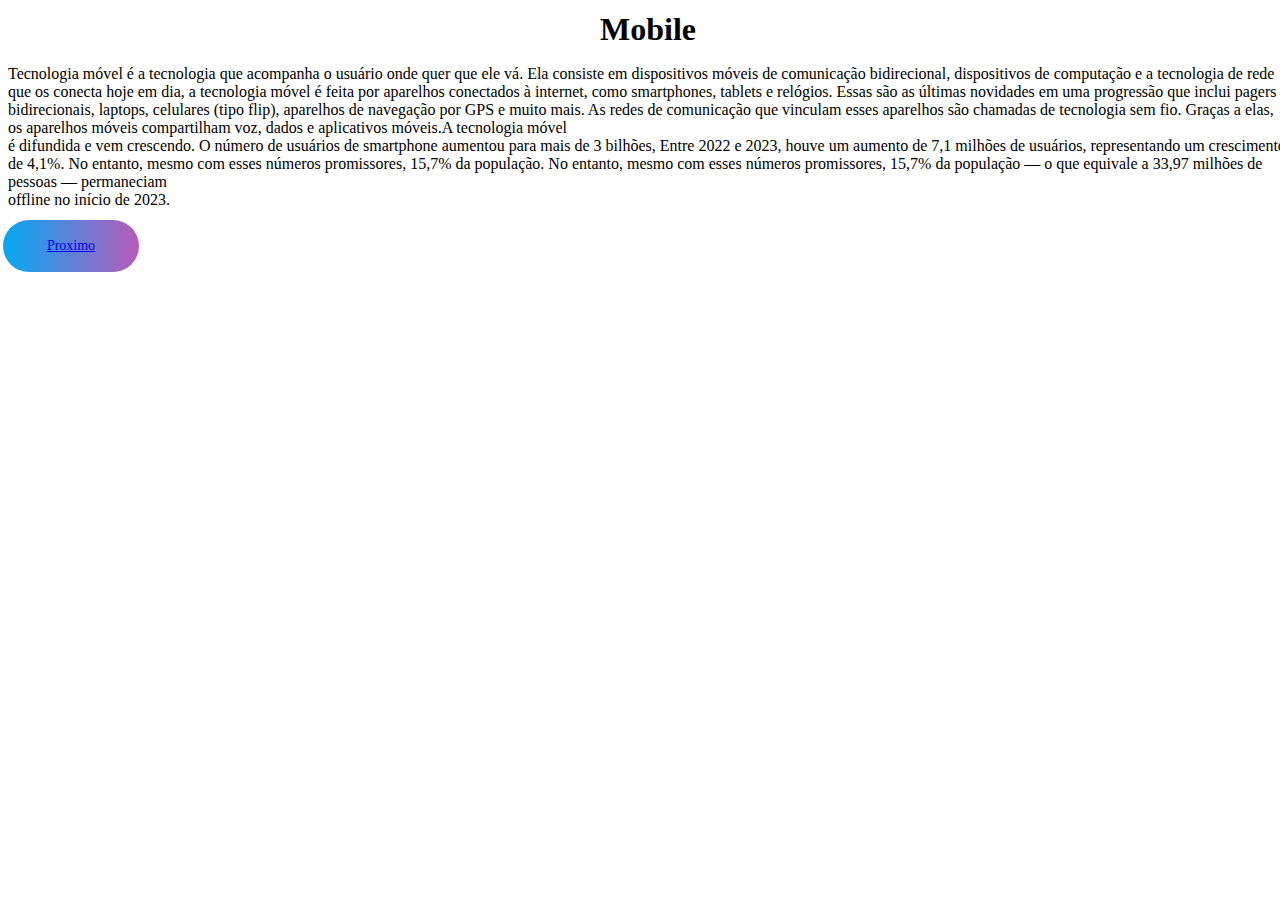
<file: index.html>
<!DOCTYPE html>
<html lang="pt-br">
<head>
    <meta charset="UTF-8">
    <meta name="viewport" content="width=device-width, initial-scale=1.0">
    <meta http-equiv="x-ua-compatible" content="ie=edge">
    <link rel="stylesheet" href="style.css">
    <title>tcc</title>

</head>
<body>
   
   <H1> Mobile </H1>

   <p>
      Tecnologia móvel é a tecnologia que acompanha o usuário onde quer que ele vá. 
      Ela consiste em dispositivos móveis de comunicação bidirecional, dispositivos 
      de computação e a tecnologia de rede que os conecta hoje em dia, a tecnologia 
      móvel é feita por aparelhos conectados à internet, como smartphones, tablets e
      relógios. Essas são as últimas novidades em uma progressão que inclui pagers 
      bidirecionais, laptops, celulares (tipo flip), aparelhos de navegação por GPS 
      e muito mais. As redes de comunicação que vinculam esses aparelhos são chamadas
      de tecnologia sem fio. Graças a elas, os aparelhos móveis compartilham voz, 
      dados e aplicativos móveis.A tecnologia móvel </br> é difundida e vem  crescendo. O 
      número de usuários de smartphone aumentou para mais de 3 bilhões, Entre 2022 e 2023, 
      houve um aumento de 7,1 milhões de usuários, representando um crescimento </br>de 4,1%. 
      No entanto, mesmo com esses números promissores, 15,7% da população. No entanto, mesmo
       com esses números promissores, 15,7% da população — o que equivale a 33,97 milhões 
       de pessoas — permaneciam</br> offline no início de 2023.</p>

      <button>
         <a href="batata.html"> Proximo  </a>
       
     </button>

 
</body>
</html>
</file>
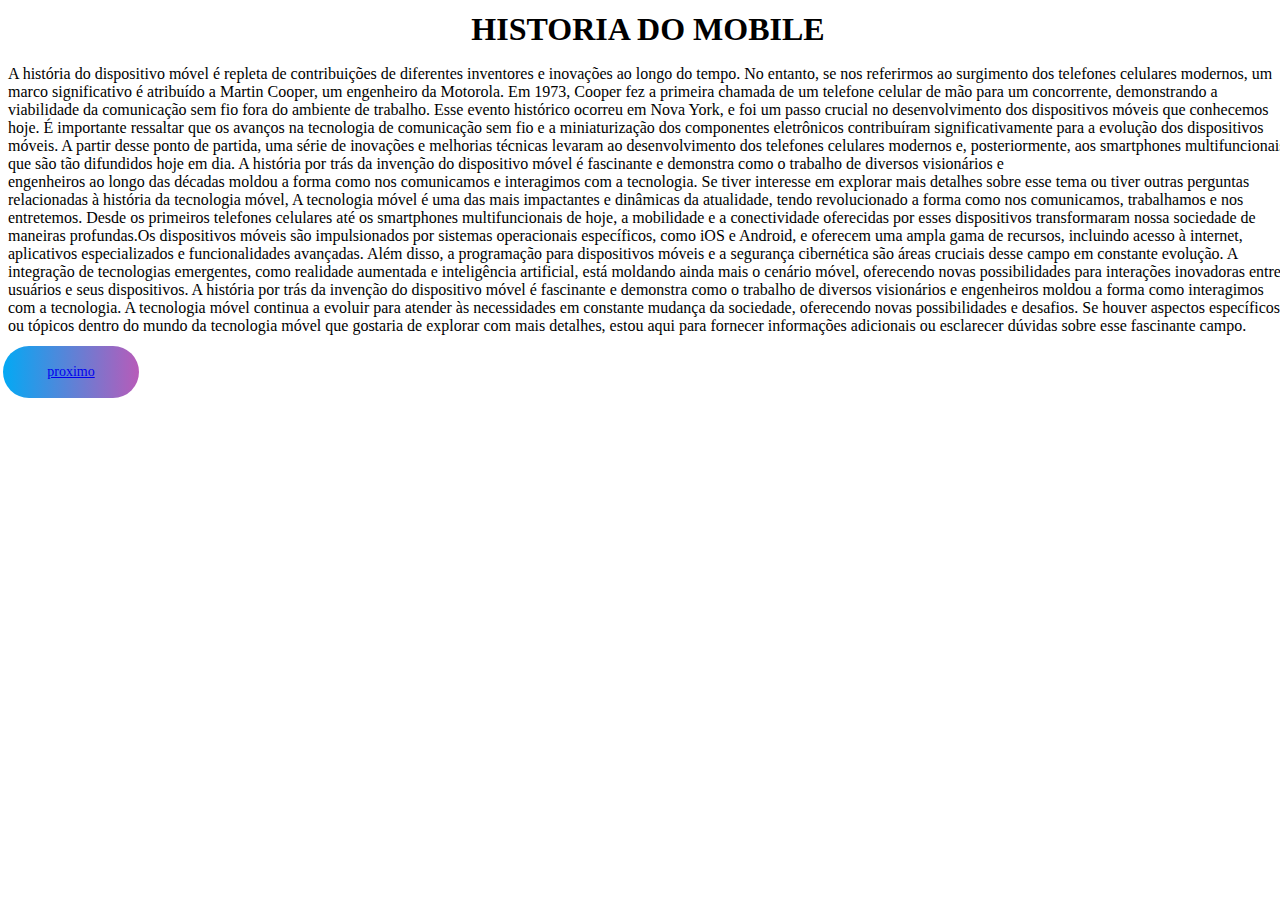
<file: batata.html>
<!DOCTYPE html>
<html lang="pt-br">
<head>
    <meta charset="UTF-8">
    <meta http-equiv="x-ua-compatible contentie=edge">
    <meta name="viewport" content="width=device-width, initial-scale=1.0">
    <link rel="stylesheet" href="style.css">
    <title>tcc</title>
</head>
<body>
    <H1>HISTORIA DO MOBILE</H1>
    <p >A história do dispositivo móvel é repleta de contribuições de diferentes inventores e inovações ao longo do tempo. No entanto, se nos referirmos ao surgimento 
        dos telefones celulares modernos, um marco significativo é atribuído a Martin Cooper, um engenheiro da Motorola. Em 1973, Cooper fez a primeira chamada de 
        um telefone celular de mão para um concorrente, demonstrando a viabilidade da comunicação sem fio fora do ambiente de trabalho. Esse evento histórico ocorreu 
        em Nova York, e foi um passo crucial no desenvolvimento dos dispositivos móveis que conhecemos hoje. É importante ressaltar que os avanços na tecnologia de 
        comunicação sem fio e a miniaturização dos componentes eletrônicos contribuíram significativamente para a evolução dos dispositivos móveis. A partir desse ponto de 
        partida, uma série de inovações e melhorias técnicas levaram ao desenvolvimento dos telefones celulares modernos e, posteriormente, aos smartphones multifuncionais 
        que são tão difundidos hoje em dia. A história por trás da invenção do dispositivo móvel é fascinante e demonstra como o trabalho de diversos visionários e </br>engenheiros
        ao longo das décadas moldou a forma como nos comunicamos e interagimos com a tecnologia. Se tiver interesse em explorar mais detalhes sobre esse tema ou tiver outras
        perguntas relacionadas à história da tecnologia móvel, A tecnologia móvel é uma das mais impactantes e dinâmicas  da atualidade, tendo revolucionado a forma
        como nos comunicamos, trabalhamos e nos entretemos. Desde os primeiros telefones celulares até os smartphones multifuncionais de hoje, a mobilidade e a conectividade 
        oferecidas por esses dispositivos transformaram nossa sociedade de maneiras profundas.Os dispositivos móveis são impulsionados por sistemas operacionais específicos, como 
        iOS e Android, e oferecem uma ampla gama de recursos, incluindo acesso à internet, aplicativos especializados e funcionalidades avançadas. Além disso, a programação para 
        dispositivos móveis e a segurança cibernética são áreas cruciais desse  campo em constante evolução. A integração de tecnologias  emergentes, como realidade aumentada e 
        inteligência artificial, está moldando ainda mais o cenário móvel, oferecendo novas possibilidades para interações inovadoras entre usuários e seus dispositivos. A história
        por trás da invenção do dispositivo móvel é fascinante e demonstra como o trabalho de diversos visionários e engenheiros moldou a forma como interagimos com a tecnologia.
        A tecnologia móvel continua a evoluir para atender às necessidades em constante mudança da sociedade, oferecendo novas possibilidades e desafios. Se houver aspectos 
        específicos ou tópicos dentro do mundo da tecnologia móvel que gostaria de explorar com mais detalhes, estou aqui para fornecer informações adicionais ou esclarecer 
        dúvidas sobre esse fascinante campo.</p>


        <button>
            <a href="batman.html"> proximo </a>




</body>
</html>
</file>
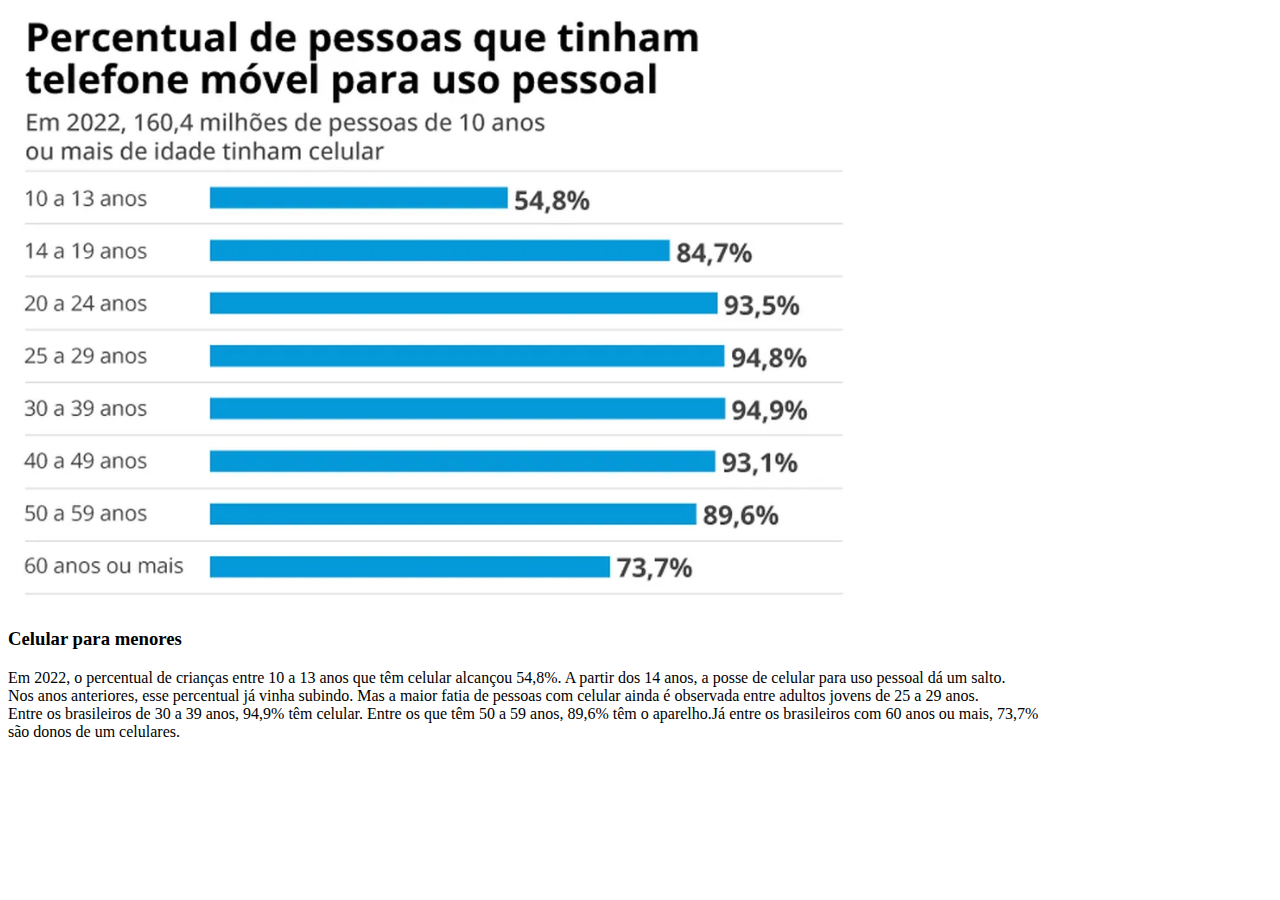
<file: batman.html>
<!DOCTYPE html>
<html lang="pt-br">
<head>
    <meta charset="UTF-8">
    <meta name="viewport" content="width=device-width, initial-scale=1.0">
    <title>tcc</title>
</head>
<body>
    <img src=" pnad-internet-04-1-.webp " width="850" alt="Minhafigura">
    <h3>Celular para menores</h3>

<p>Em 2022, o percentual de crianças entre 10 a 13 anos que têm celular alcançou
54,8%. A partir dos 14 anos, a posse de celular para uso pessoal dá um salto.</br> 
Nos anos anteriores, esse percentual já vinha subindo. Mas a maior fatia de 
pessoas com celular ainda é observada entre adultos jovens de 25 a 29 anos.</br>
Entre os brasileiros de 30 a 39 anos, 94,9% têm celular. Entre os que têm 50 
a 59 anos, 89,6% têm o aparelho.Já entre os brasileiros com 60 anos ou mais,
 73,7% </br>são donos de um celulares.</p>



</body>
</html>
</file>
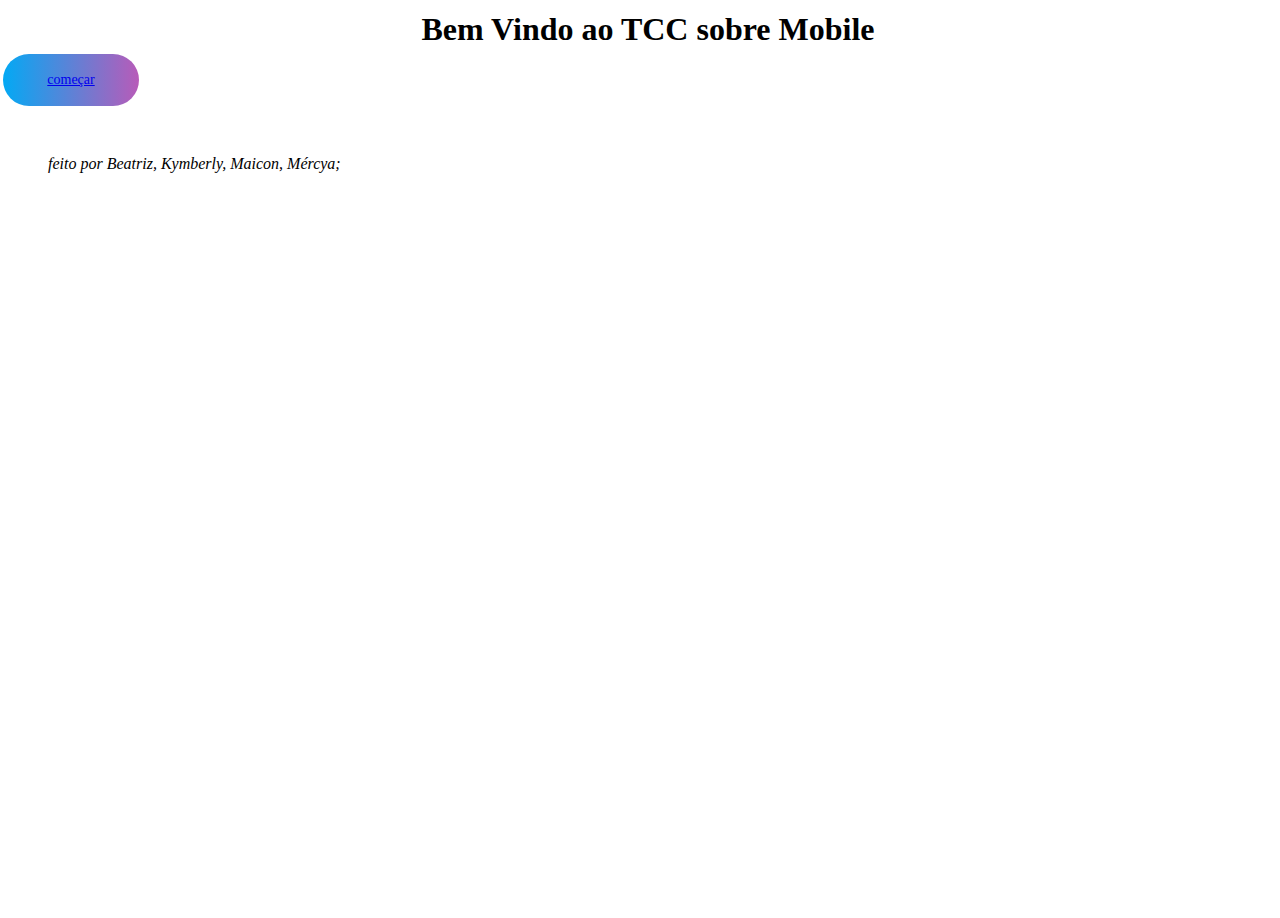
<file: botao.html>
<!DOCTYPE html>
<html lang="pt-br">
<head>
    <meta charset="UTF-8">
    <meta http-equiv="x-ua-compatible contentie=edge">
    <meta name="viewport" content="width=device-width, initial-scale=1.0">
    <link rel="stylesheet" href="style.css">
    <title>tcc</title>
</head>
<body>

    <h1>
Bem Vindo ao TCC sobre Mobile
    </h1>

    
    <button>
        <a href="index.html">começar

        </a>
        </button>


  
</button>

    <i></br></br></br></br>
        <label for="nome">feito por Beatriz, Kymberly, Maicon, Mércya;</label>
    </i>
</body>
</html>
</file>
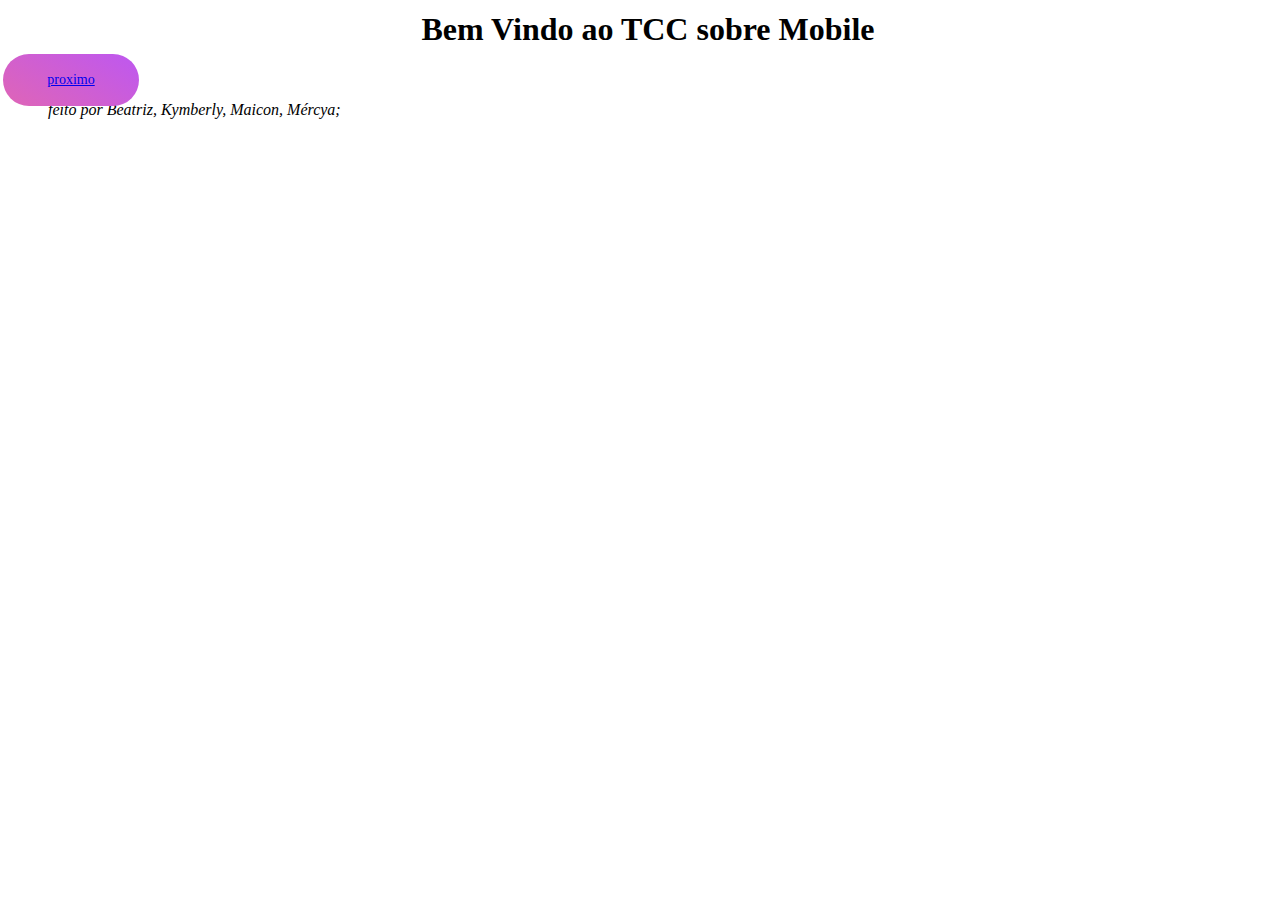
<file: Nova pasta/inicio.html>
<!DOCTYPE html>

<html lang="pt-br">
<head>
    <meta charset="UTF-8">
    <meta http-equiv="x-ua-compatible contentie=edge">
    <meta name="viewport" content="width=device-width, initial-scale=1.0">
    <link rel="stylesheet" href="inicio.css">
    <title>Mobile</title>
</head>
<body>

    <h1>
Bem Vindo ao TCC sobre Mobile
    </h1>


 <main>   <button> <a href="um.html"> proximo  </a> </button></main>


  
</button>

    <i>
        <label for="nome">feito por Beatriz, Kymberly, Maicon, Mércya;</label>
    </i>
</body>
</html>
</file>
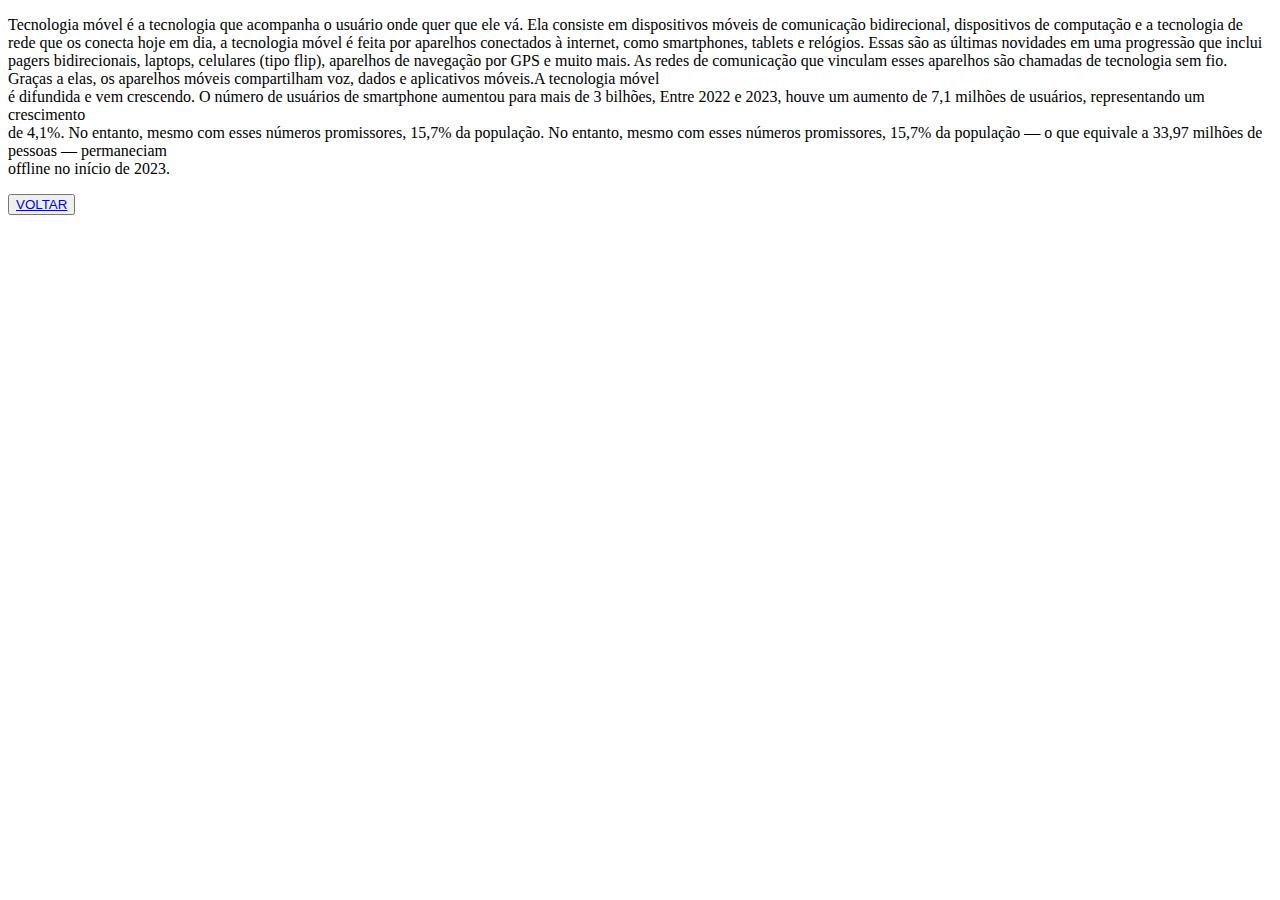
<file: Nova pasta/quatro.html>
<!DOCTYPE html>
<html lang="pt-br">
<head>
    <meta charset="UTF-8">
    <meta name="viewport" content="width=, initial-scale=1.0">
    <title>Mobile</title>
</head>
<body>
    <p>
        Tecnologia móvel é a tecnologia que acompanha o usuário onde quer que ele vá. 
        Ela consiste em dispositivos móveis de comunicação bidirecional, dispositivos 
        de computação e a tecnologia de rede que os conecta hoje em dia, a tecnologia 
        móvel é feita por aparelhos conectados à internet, como smartphones, tablets e
        relógios. Essas são as últimas novidades em uma progressão que inclui pagers 
        bidirecionais, laptops, celulares (tipo flip), aparelhos de navegação por GPS 
        e muito mais. As redes de comunicação que vinculam esses aparelhos são chamadas
        de tecnologia sem fio. Graças a elas, os aparelhos móveis compartilham voz, 
        dados e aplicativos móveis.A tecnologia móvel </br> é difundida e vem  crescendo. O 
        número de usuários de smartphone aumentou para mais de 3 bilhões, Entre 2022 e 2023, 
        houve um aumento de 7,1 milhões de usuários, representando um crescimento </br>de 4,1%. 
        No entanto, mesmo com esses números promissores, 15,7% da população. No entanto, mesmo
         com esses números promissores, 15,7% da população — o que equivale a 33,97 milhões 
         de pessoas — permaneciam</br> offline no início de 2023.</p>
     
         <button>
            <a href="um.html"> VOLTAR  </a>
        </button>
</body>
</html>
</file>
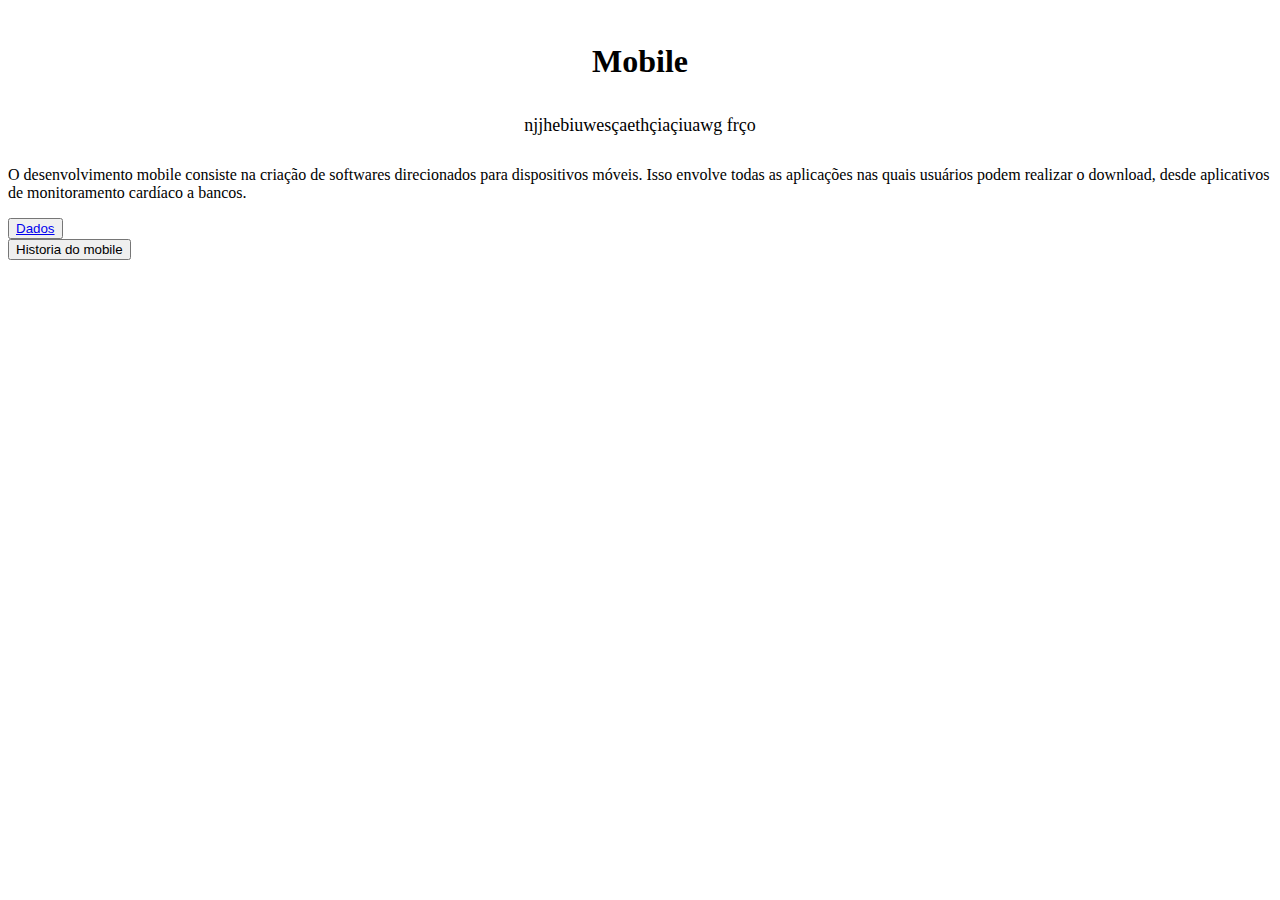
<file: Nova pasta/um.html>
<!DOCTYPE html>
<html lang="pt-br">
<head>
    <meta charset="UTF-8">
    <meta name="viewport" content="width=device-width, initial-scale=1.0">
    <meta http-equiv="x-ua-compatible" content="ie=edge">
    <link rel="stylesheet" href="um.css">
    <title>Mobile</title>

</head>
<body>
   
   <H1> Mobile </H1>

  <main> njjhebiuwesçaethçiaçiuawg frço</main>
   <p>
      O desenvolvimento mobile consiste na criação de softwares direcionados
          para dispositivos móveis. Isso envolve todas as aplicações nas quais usuários
           podem realizar o download, desde aplicativos de monitoramento cardíaco a bancos.
</p>

      <button>
         <a href="dois.html"> Dados  </a>
     </button>

<div id="botaoroberto">
   <a href="tres.html">
      <button name="botaoroberto" onclick=""> Historia do mobile
      </button>
   </div>
 
</body>
</html>
</file>
<file: style.css>
h1{
    text-align: center;
    padding: 5px;
    margin-top: 15%;
}
label{margin: 40px;
padding: 00px;
}
h1{
    padding: 1px;
    margin: 10Px;
}
  body{  
     width: 100vw;
     height: 100vh;

  }
  button {
    text-decoration: none;
    position: relative;
    border: none;
    font-size: 14px;
    font-family: inherit;
    cursor: pointer;
    color: #fff;
    width: 9em;
    height: 3em;
    line-height: 2em;
    text-align: center;
    background: linear-gradient(90deg, #03a9f4, #f441a5, #ffeb3b, #03a9f4);
    background-size: 300%;
    border-radius: 30px;
    z-index: 1;
  }
  
  button:hover {
    animation: ani 8s linear infinite;
    border: none;
  }
  
  @keyframes ani {
    0% {
      background-position: 0%;
    }
  
    100% {
      background-position: 400%;
    }
  }
  
  button:before {
    content: "";
    position: absolute;
    top: -5px;
    left: -5px;
    right: -5px;
    bottom: -5px;
    z-index: -1;
    background: linear-gradient(90deg, #03a9f4, #f441a5, #ffeb3b, #03a9f4);
    background-size: 400%;
    border-radius: 35px;
    transition: 1s;
  }
  
  button:hover::before {
    filter: blur(20px);
  }
  
  button:active {
    background: linear-gradient(32deg, #03a9f4, #f441a5, #ffeb3b, #03a9f4);
  }
</file>
<file: Nova pasta/inicio.css>
h1{
  text-align: center;
  padding: 5px;
  margin-top: 15%;
}
label{margin: 40px;
padding: 00px;
}
h1{
  padding: 1px;
  margin: 10Px;
}
body{  
   width: 100vw;
   height: 100vh;

}
button {
  text-decoration: none;
  position: relative;
  border: none;
  font-size: 14px;
  font-family: inherit;
  cursor: pointer;
  color: #fff;
  width: 9em;
  height: 3em;
  line-height: 2em;
  text-align: center;
  background: linear-gradient(32deg, #df65b6, #bf58ee, #d80c0c, #070818);
  background-size: 300%;
  border-radius: 30px;
  z-index: 1;
}

button:hover {
  animation: ani 8s linear infinite;
  border: none;
}

@keyframes ani {
  0% {
    background-position: 0%;
  }

  100% {
    background-position: 400%;
  }
}

button:before {
  content: "";
  position: absolute;
  top: -5px;
  left: -5px;
  right: -5px;
  bottom: -5px;
  z-index: -1;
  background: linear-gradient(32deg, #df65b6, #bf58ee, #d80c0c, #070818);
  background-size: 400%;
  border-radius: 35px;
  transition: 1s;
  
}

button:hover::before {
  filter: blur(20px);
}

button:active {
  background: linear-gradient(32deg, #df65b6, #bf58ee, #d80c0c, #070818);
}
</file>
<file: Nova pasta/um.css>
.botaoroberto {
    display: flex;
    margin: auto;
   
    text-align: center;
    flex-direction: column-reverse;
  
  }
  H1{
    text-align: center;
    padding: 5px;
  margin-top: 3%;
  }

  main {
    text-align: center;
    align-items: center;
    margin-left: 10%;
    margin-right: 10%;
    font-size: large;
    margin: 2%;
    padding: 5px;
  }
</file>
